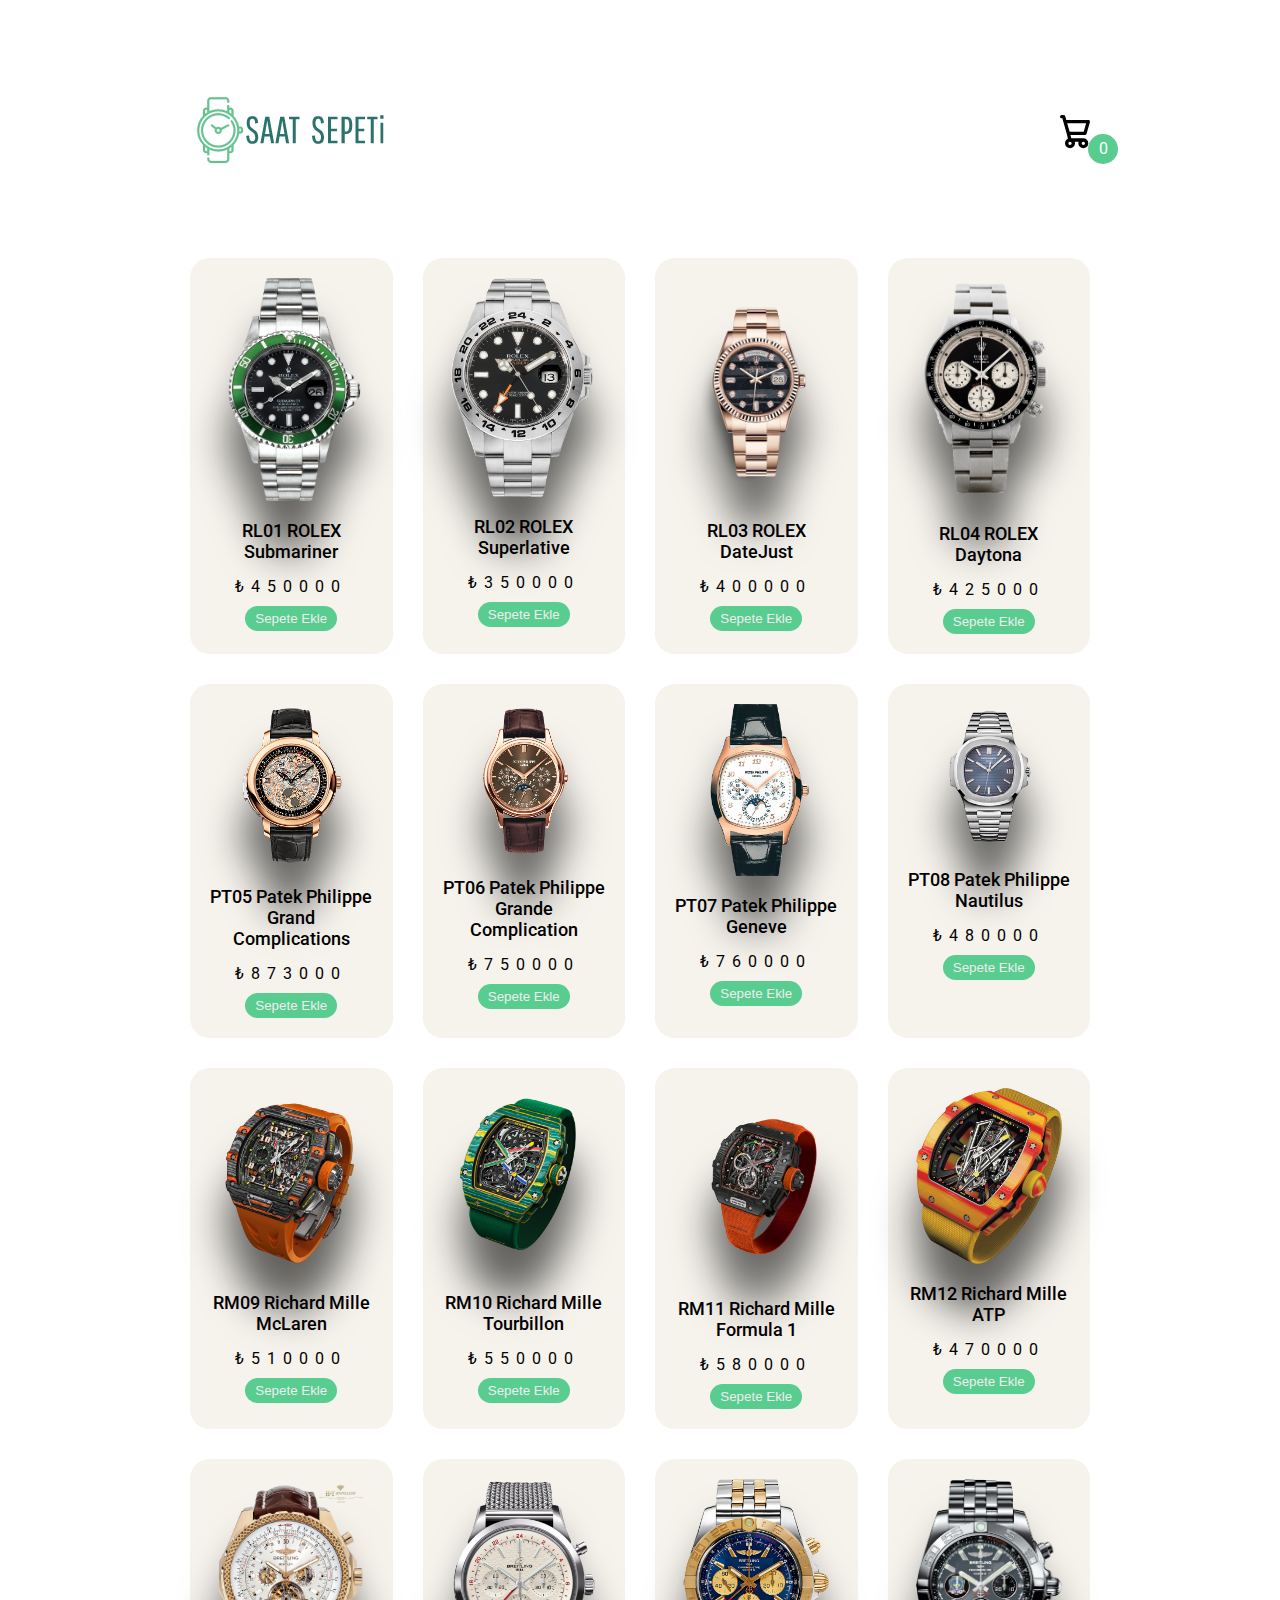
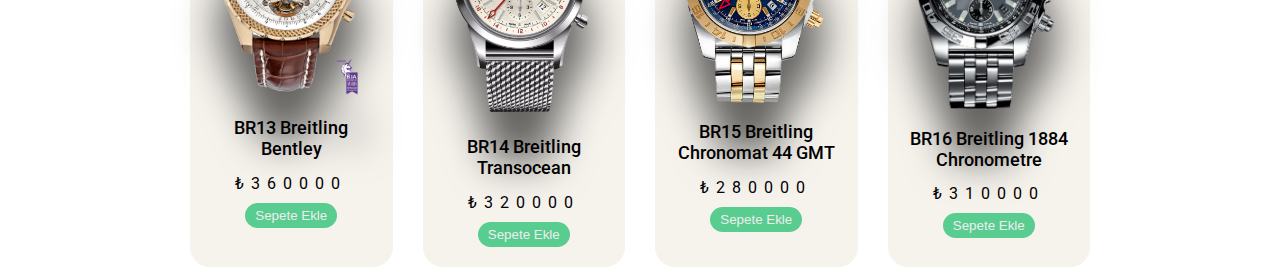
<file: index.html>
<!DOCTYPE html>
<html lang="en">

<head>
    <meta charset="UTF-8">
    <meta name="viewport" content="width=device-width, initial-scale=1.0">
    <title>Products List And Shopping Cart</title>
    <link rel="stylesheet" href="style.css">
</head>

<body>
    <div id="app"></div>
    <div id="temporaryContent">
        <div class="listProduct">
        </div>
    </div>
    <script src="index.js" type="module"></script>
</body>

</html>
</file>
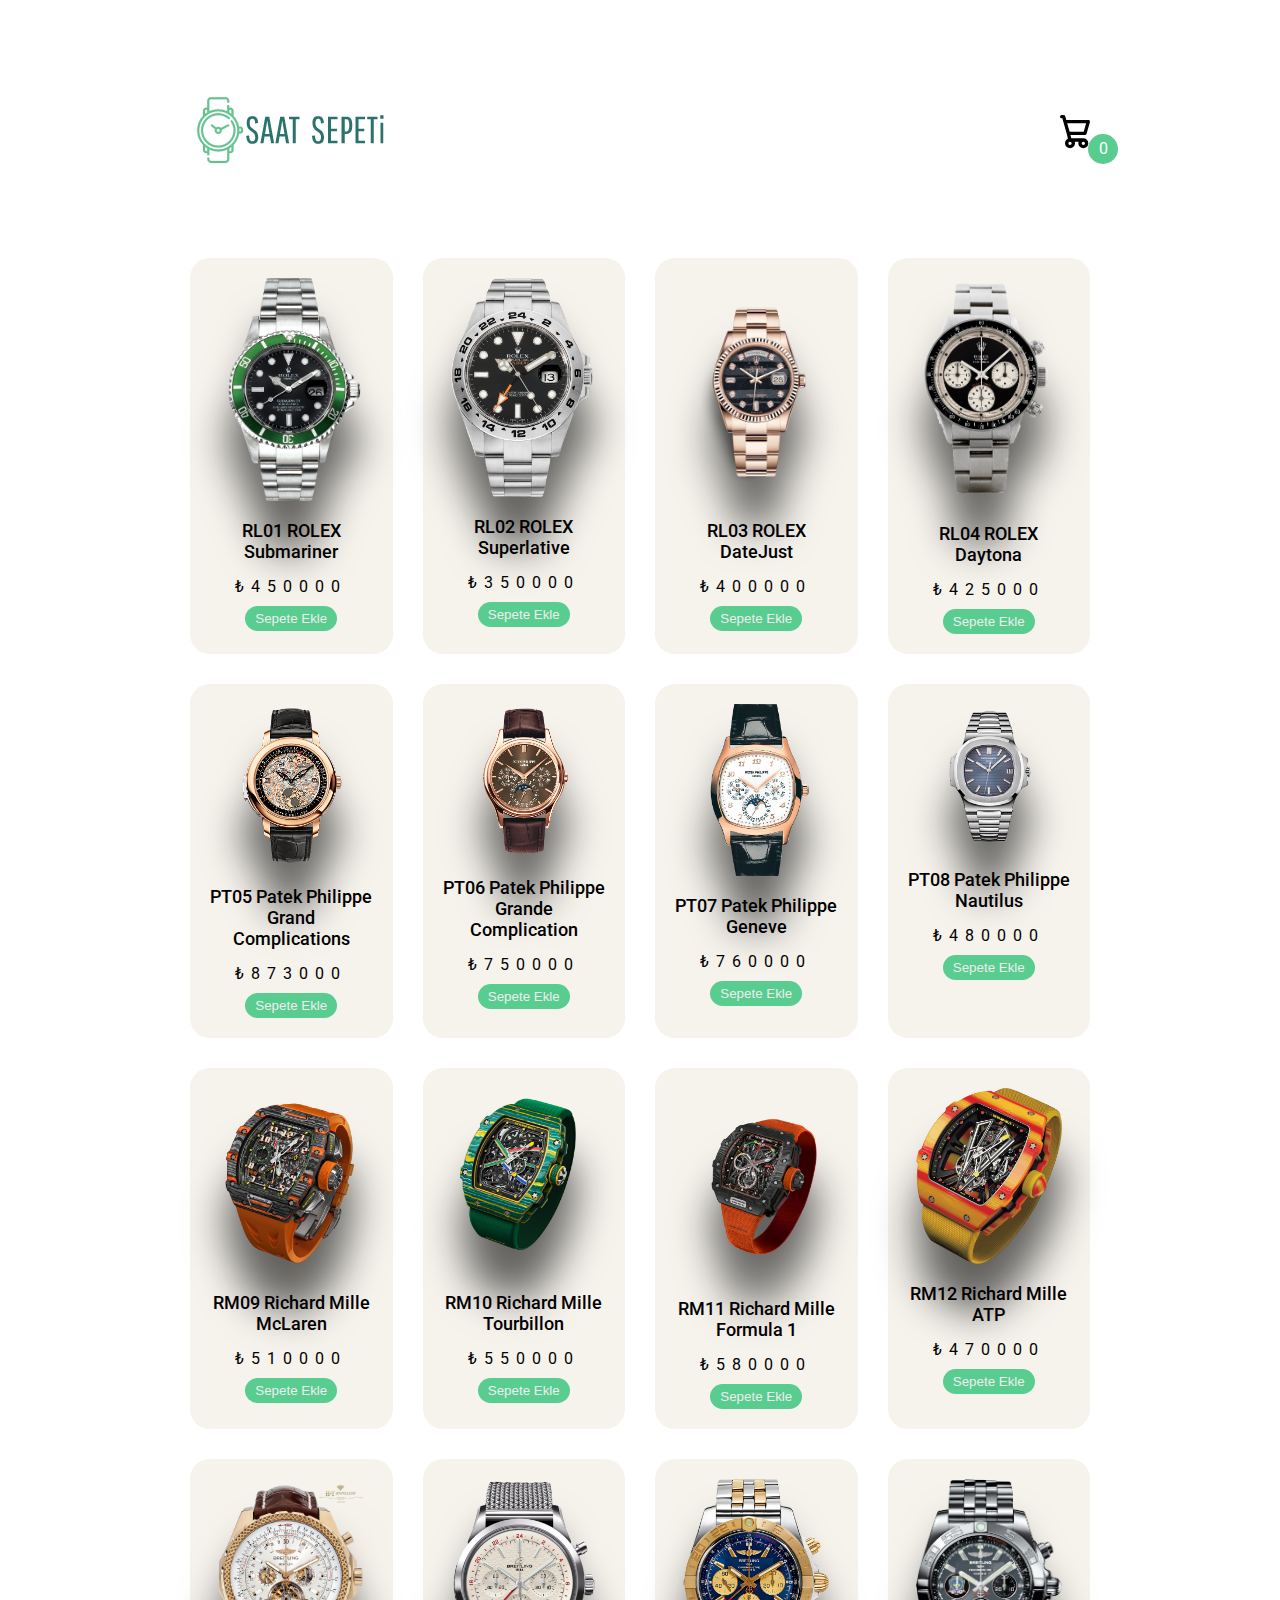
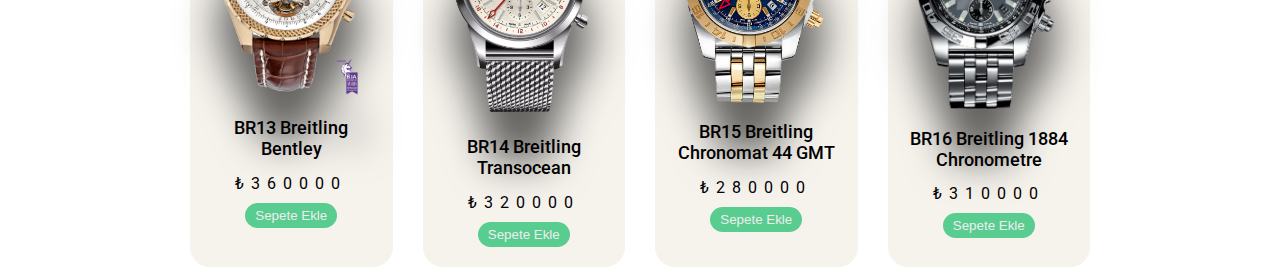
<file: detail.html>
<!DOCTYPE html>
<html lang="en">

<head>
    <meta charset="UTF-8">
    <meta name="viewport" content="width=device-width, initial-scale=1.0">
    <title>Products List And Shopping Cart</title>
    <link rel="stylesheet" href="style.css">
</head>

<body>
    <div id="app"></div>
    <div id="temporaryContent">
        <div class="title">ÜRÜN DETAYLARI</div>
        <div class="detail">
            <div class="image">
                <img src="">
            </div>
            <div class="content">
                <h1 class="name"></h1>
                <div class="price"></div>
                <div class="buttons">
                    <button class="addCart">Sepete Ekle
                        <span>
                            <svg class="" aria-hidden="true" xmlns="http://www.w3.org/2000/svg" fill="none"
                                viewBox="0 0 18 20">
                                <path stroke="currentColor" stroke-linecap="round" stroke-linejoin="round"
                                    stroke-width="2"
                                    d="M6 15a2 2 0 1 0 0 4 2 2 0 0 0 0-4Zm0 0h8m-8 0-1-4m9 4a2 2 0 1 0 0 4 2 2 0 0 0 0-4Zm-9-4h10l2-7H3m2 7L3 4m0 0-.792-3H1" />
                            </svg>
                        </span>
                    </button>
                </div>
                <div class="description"></div>
            </div>
        </div>

        <div class="title">Benzer Ürünler</div>
        <div class="listProduct"></div>
    </div>

    <script src="detail.js" type="module"></script>
</body>

</html>
</file>
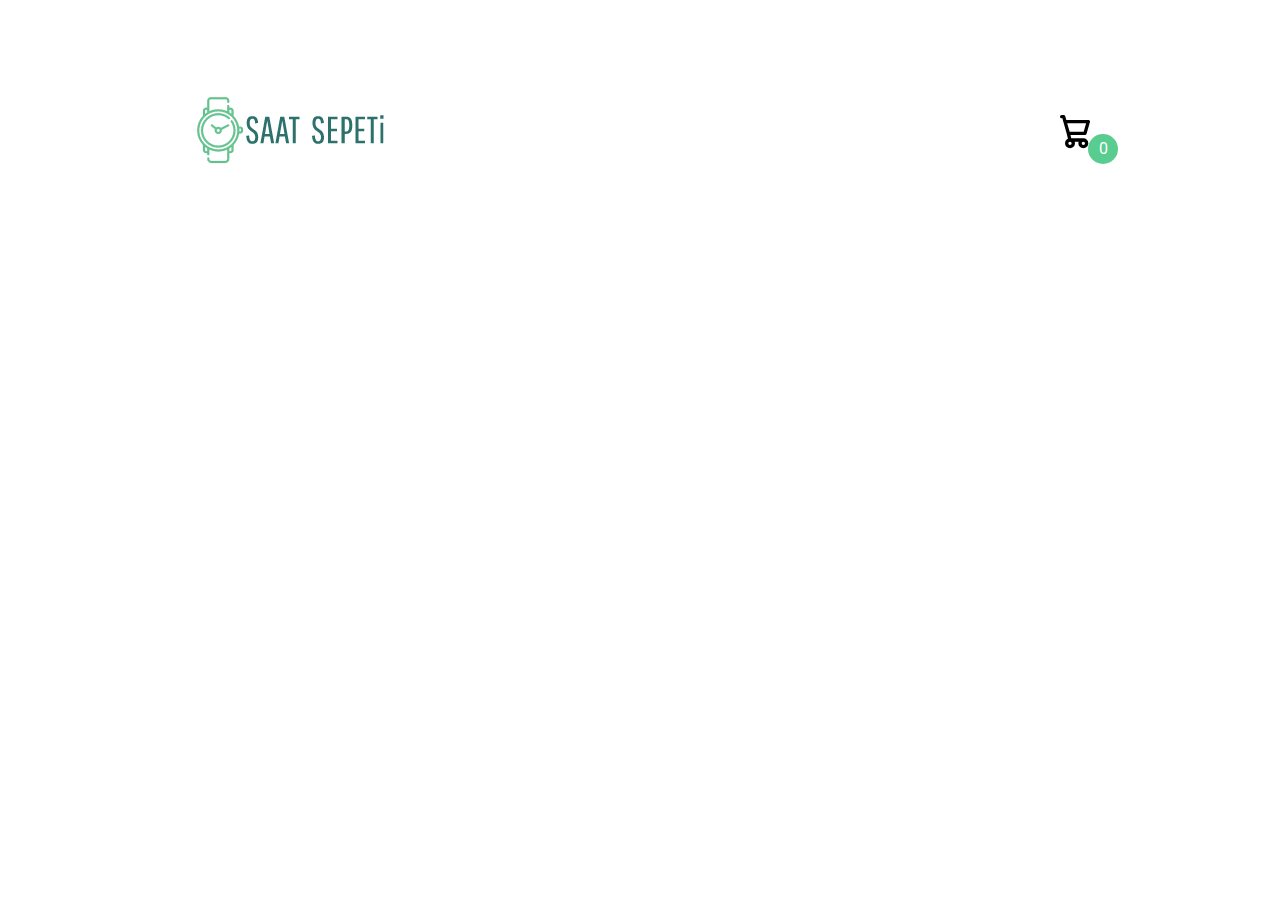
<file: template.html>
<!DOCTYPE html>
<html lang="en">

<head>
    <meta charset="UTF-8">
    <meta name="viewport" content="width=device-width, initial-scale=1.0">
    <title>Products List And Shopping Cart</title>
    <link rel="stylesheet" href="style.css">
</head>

<body class="">
    <div class="container">
        <header>
            <div class="title">
                
                <a href="/"><img src="images/logo.png" ></a>
            </div>
            <div class="icon-cart">
                <svg aria-hidden="true" xmlns="http://www.w3.org/2000/svg" fill="none" viewBox="0 0 18 20">
                    <path stroke="currentColor" stroke-linecap="round" stroke-linejoin="round" stroke-width="2"
                        d="M6 15a2 2 0 1 0 0 4 2 2 0 0 0 0-4Zm0 0h8m-8 0-1-4m9 4a2 2 0 1 0 0 4 2 2 0 0 0 0-4Zm-9-4h10l2-7H3m2 7L3 4m0 0-.792-3H1" />
                </svg>
                <span>0</span>
            </div>
        </header>
        <div id="contentTab">
        </div>
    </div>
    <div class="cartTab">
        <h1>Alışveriş Sepeti</h1>
        <div class="listCart">
        </div>
        <div class="btn">
            <button class="close">KAPAT</button>
        </div>
    </div>
    <script src="cart.js" type="module"></script>
</body>

</html>
</file>
<file: style.css>
@import url('https://fonts.googleapis.com/css2?family=Roboto:ital,wght@0,100;0,300;0,400;0,500;0,700;0,900;1,100;1,300;1,400;1,500;1,700;1,900&display=swap');

body {
    margin: 0;
    font-family: 'roboto';
}

svg {
    width: 30px;
}

a {
    text-decoration: none;
    color: #2F2F2F;
}

button {
    cursor: pointer;
}

.container {
    width: 900px;
    margin: auto;
    max-width: 90vw;
    text-align: center;
    padding-top: 10px;
    transition: 0.5s;
}

header {
    display: flex;
    justify-content: space-between;
    align-items: center;
    padding: 20px 0;
}

.icon-cart {
    position: relative;
}

.icon-cart span {
    position: absolute;
    background-color: #59cc90;
    width: 30px;
    height: 30px;
    display: flex;
    justify-content: center;
    align-items: center;
    border-radius: 50%;
    color: #fff;
    top: 50%;
    right: -28px;
}

.title {
    font-size: xx-large;
    font-family: 'Roboto';
}

.cartTab {
    width: 400px;
    max-width: 100%;
    background-color: #353432;
    color: #eee;
    position: fixed;
    top: 0;
    right: 0px;
    bottom: 0;
    display: grid;
    grid-template-rows: 70px 1fr 70px;
}

.cartTab h1 {
    text-align: center;
    justify-content: center;
    padding: 20px;
    margin: 0;
    font-weight: 300;
}

.cartTab .btn {
    display: grid;
    grid-template-columns: repeat(1, 1fr);
}

.cartTab button {
    background-color: #E8BC0E;
    font-size: x-large;
    border: none;
    font-family: 'roboto';
    font-weight: 500;
    cursor: pointer;
}

.listCart {
    overflow: auto;
}

.listCart::-webkit-scrollbar {
    width: 0;
}

.cartTab {
    right: -400px;
    transition: 1.0s;
}

body.activeTabCart .cartTab {
    right: 0;
}

body.activeTabCart .container {
    transform: translateX(-250px);
}

.listProduct .item img {
    width: 90%;
    filter: drop-shadow(0 50px 20px #0009);
}

.listProduct {
    display: grid;
    grid-template-columns: repeat(4, 1fr);
    gap: 30px;
}

.listProduct .item {
    background-color: #f6f3ed;
    padding: 20px;
    border-radius: 20px;
}

.listProduct .item:hover {
    transform: scale(1.1);
}

.listProduct .item h2 {
    font-weight: 500;
    font-size: large;
}

.listProduct .item .price {
    letter-spacing: 7px;
    font-size: medium;
}

.listProduct .item button {
    background-color: #59cc90;
    color: #eee;
    border: none;
    padding: 5px 10px;
    margin-top: 10px;
    border-radius: 15px;
}

.listCart .item img {
    width: 100%;
}

.listCart .item {
    display: grid;
    grid-template-columns: 70px 150px 50px 1fr;
    gap: 10px;
    text-align: center;
    align-items: center;
}

.listCart .quantity span {
    display: inline-block;
    width: 25px;
    height: 25px;
    background-color: #eee;
    border-radius: 50%;
    color: #555;
    cursor: pointer;
    margin-left: 7px;
}

.listCart .quantity span:nth-child(2) {
    background-color: transparent;
    color: #E8BC0E;
    cursor: auto;
}

.listCart .quantity {
    display: flex;
}

.listCart .item:nth-child(even) {
    background-color: #eee1;
}


/* detail page */

.detail {
    display: grid;
    grid-template-columns: repeat(2, 1fr);
    gap: 50px;
    text-align: left;
}

.detail .image img {
    width: 100%;
}

.detail .image {
    position: relative;
}

.detail .image::before {
    position: absolute;
    width: 300px;
    height: 300px;
    content: '';
    background-color: #94817733;
    z-index: -1;
    border-radius: 190px 100px 170px 180px;
    left: calc(50% - 150px);
    top: 50px;

}

.detail .name {
    font-size: xx-large;
    padding: 40px 0 0 0;
    margin: 0 0 10px 0;
}

.detail .price {
    font-weight: bold;
    font-size: x-large;
    letter-spacing: 7px;
    margin-bottom: 20px;
}

.detail .buttons {
    display: flex;
    gap: 20px;
    margin-bottom: 20px;
}

.detail .buttons button {
    border: none;
    padding: 15px 20px;
    border-radius: 20px;
    font-family: 'roboto';
    font-size: large;
    background-color: #59cc90;
    display: flex;
    justify-content: center;
    align-items: center;
    color: #eee;
    box-shadow: 0 10px 20px #2F2F2F77;
}

.detail .buttons svg {
    width: 25px;
}

.detail .buttons span {
    background-color: #59cc90;
    width: 30px;
    height: 30px;
    display: flex;
    justify-content: center;
    align-items: center;
    border-radius: 50%;
    margin-left: 20px;
}

.detail .description {
    font-weight: 400;
    font-family: 'roboto';
}

@media only screen and (max-width: 992px) {
    .listProduct {
        grid-template-columns: repeat(3, 1fr);
    }

    .detail {
        grid-template-columns: 40% 1fr;
    }
}


/* mobile */
@media only screen and (max-width: 767px) {
    .listProduct {
        grid-template-columns: repeat(2, 1fr);
    }

    .detail {
        text-align: center;
        grid-template-columns: 1fr;
    }

    .detail .image img {
        width: unset;
        height: 40vh;
    }

    .detail .name {
        font-size: x-large;
        margin: 0;

    }

    .detail .buttons button {
        font-size: small;
    }

    .detail .buttons {
        justify-content: center;
    }
}
</file>
